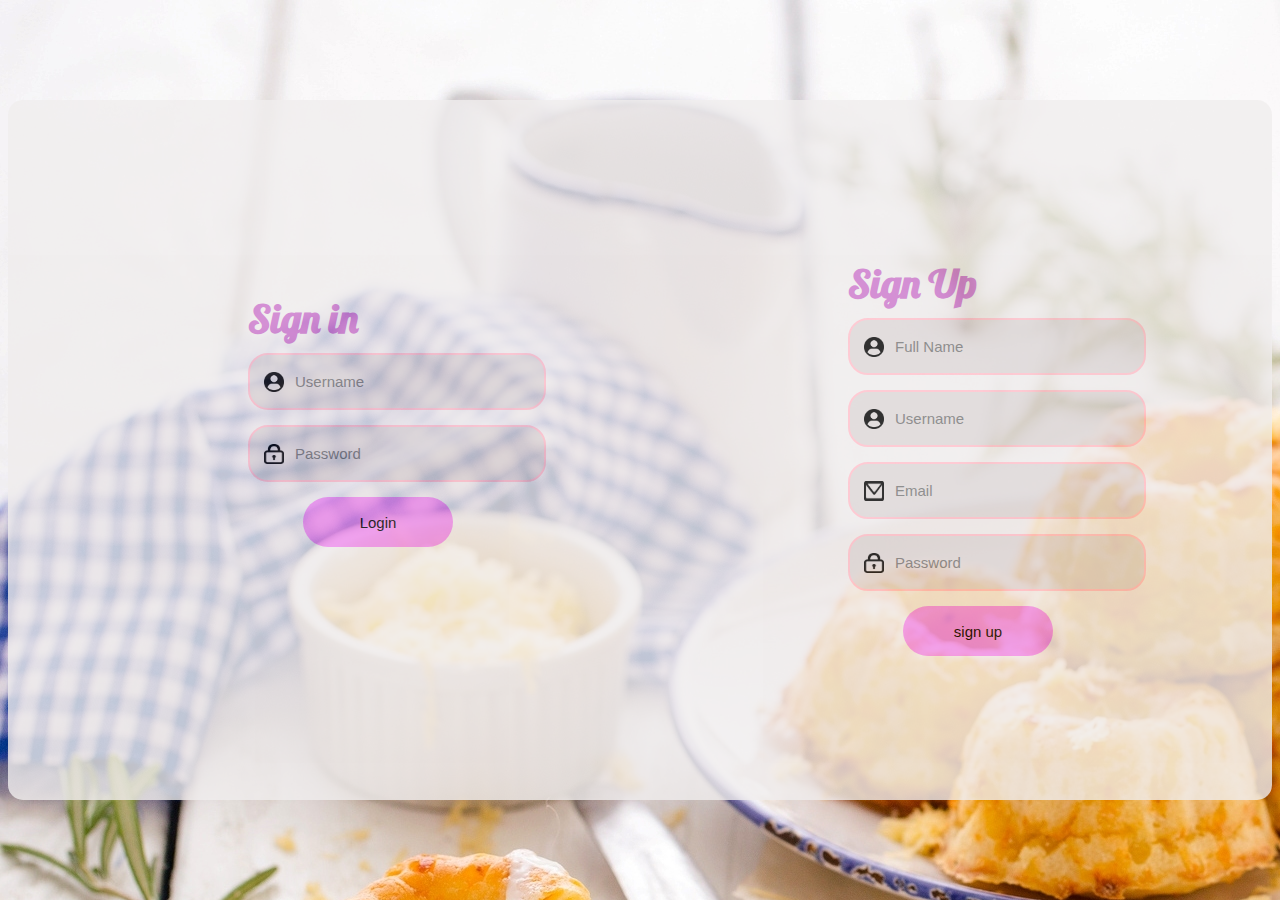
<file: login.html>
<html>

<head>
    <meta charset="utf-8">
    <link rel="stylesheet" href="css/loginstyle.css">
    <script src="js/jquery-3.6.0.min.js"></script>
    
    <link rel="icon" href="imgrahma/icon.png" type="image/icon type">
    <link rel="preconnect" href="https://fonts.googleapis.com">
    <link rel="preconnect" href="https://fonts.gstatic.com" crossorigin>
    <link href="https://fonts.googleapis.com/css2?family=Lobster&display=swap" rel="stylesheet">
    <title> login </title>
</head>

<body>

    <div class="contener">

        <div class="inup">


            <div class="sign_up">
                <form class="sign_upf">
                    <h2 class="sing_up_form"> Sign Up </h2>

                    <div class="input_field">
                        <img class="img_icon" src="imgrahma/usericon.png">
                        <input type="text" placeholder="Full Name">
                    </div>
                    <div class="input_field">
                        <img class="img_icon" src="imgrahma/usericon.png">
                        <input type="text" placeholder="Username">
                    </div>
                    <div class="input_field">
                        <img class="img_icon" src="imgrahma/emailicon.png">
                        <input type="email" aria-label=" Email" placeholder="Email">
                    </div>
                    <div class="input_field">
                        <img class="img_icon" src="imgrahma/passwordicon.png">
                        <input type="password" placeholder="Password">
                    </div>


                    <input class="submit but1" id="sign" type="submit" value="sign up">

                </form>
            </div>

            <div class="sign_in">
                <form>
                    <h2 class="sign_in_form"> Sign in </h2>

                    <div class="input_field_sign_in">
                        <img class="img_icon" src="imgrahma/usericon.png">
                        <input type="text" placeholder="Username">
                    </div>

                    <div class="input_field_sign_in">
                        <img class="img_icon" src="imgrahma/passwordicon.png">
                        <input type="password" placeholder="Password">
                    </div>


                    <a href="index.html"><input class="submit" type="button" value="Login"></a>

                </form>


            </div>
        </div>
    </div>
    <div class="displaydata" id="infor">
        <p id="namejc">
            Name :
        </p>
        <p id="usernamejc">
            User Name :
        </p>
        <p id="emailjc">
            Email :
        </p>

    </div>




    <script src="js/jquery-3.6.0.min.js"></script>
    <script>
        $(document).ready(function(){
        
          $(".but1").click(function(){
            console.log('welcome');
          });
        });
        </script>
   
</body>

</html>
</file>
<file: css/loginstyle.css>
.img_icon {
    width: 20px;
    height: 20px;
    margin-right: 5px;
    margin-top: 5px;
    position: absolute;
    top: 12px;
    left: 14px;

}

.input_field {
    position: relative;
    padding: 8px;
    background-color: rgb(221, 215, 215);
    margin-bottom: 15px;
    border-radius: 20px;
    width: 100%;
    height: 100%;
    border: 2px solid pink;
    margin-left: 20px;
    margin-left: 20px;
}

.input_field_sign_in {
    position: relative;
    padding: 8px;
    background-color: rgb(221, 215, 215);
    margin-bottom: 15px;
    border-radius: 20px;
    width: 100%;
    height: 100%;
    border: 2px solid pink;
    margin-left: 20px;
    margin-left: 20px;
}

h2 {
    font-family: 'Lobster', cursive;
    font-size: 40px;
    color: rgb(204, 119, 204);
    margin-bottom: 10px;
    margin-left: 20px;
}

.submit {
    width: 150px;
    height: 50px;
    border-radius: 50px;
    margin-left: 75px;
    color: black;
    background-color: rgb(239, 143, 239);
}

.submit:hover {
    background-color: deeppink;
}

input {
    margin-left: 35px;
    height: 37px;
    border: none;
    background-color: rgb(221, 215, 215);
    outline: none;
    color: black;
    font-size: 15px;
}

body {
    position: relative;
    display: flex;
    justify-content: center;
    align-items: center;
    background-color: black;
    background-image: url(408036.jpg);
}

.contener {
    position: relative;
    background: rgb(240, 237, 237);
    border-radius: 15px;
    width: 1300px;
    height: 700px;
    box-shadow: 20px white;
    opacity: .8;
}

@media screen and (max-width: 1170px){
    .sign_up {
        
        align-items: center;
        left: 350px !important;
        top: 300px !important;
    }
    .sign_in {
       
        align-items: center;
        
        align-items: center;
        top: 10px !important;
        left: 350px !important;
    }
    .contener {
        position: relative;
        background: rgb(240, 237, 237);
        border-radius: 15px;
        width: 1300px;
        height: 1000px;
        box-shadow: 20px white;
        opacity: .8;
    }
    }
    .sign_up {
        position: absolute;
        align-items: center;
        left: 800px;
        top: 105px;
    }
    
    .sign_in {
        position: absolute;
        align-items: center;
        position: absolute;
        align-items: center;
        top: 140px;
        left: 200px;
    }
    
    form {
        padding: 20px;
        justify-content: center;
    }
    
    .displaydata {
        float: left;
        position: absolute;
        background-color: rgb(209, 209, 209);
        color: darkcyan;
        font-size: 30px;
        width: 300px;
        height: 300px;
        padding: 50px;
        top: -700px;
    }
</file>
